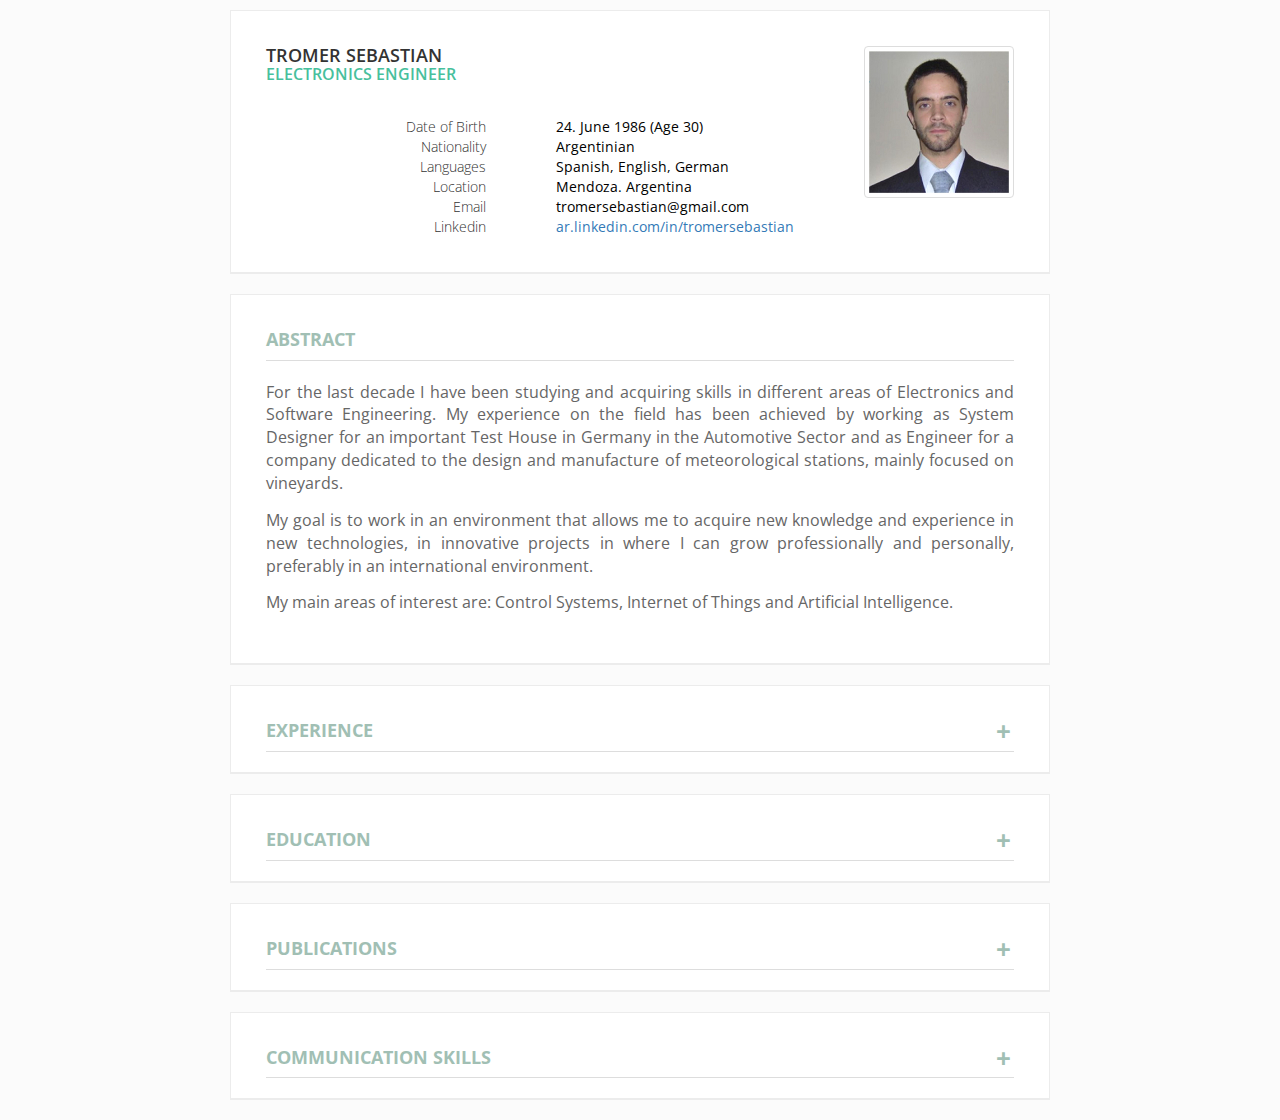
<file: index.html>
<!DOCTYPE html>
<html lang="en">
<head>
  <meta charset="utf-8">
  <meta http-equiv="X-UA-Compatible" content="IE=edge">
  <meta name="viewport" content="width=device-width, initial-scale=1.0">

  <title>Sebastian Tromer</title>

  <link rel="shortcut icon" href="img/favicon.ico" type="image/x-icon">
  <link rel="apple-touch-icon" href="img/favicon.png">

  <link rel="stylesheet" href="https://maxcdn.bootstrapcdn.com/bootstrap/3.3.4/css/bootstrap.min.css">
  <link rel="stylesheet" href="css/cv.css" type="text/css">
</head>
<body class="">
  <div class="container">
    <div class="section">
      <img class="me img-thumbnail" src="img/me.png" alt="Sebastián Tromer">
      <h1 id="me" class="name">TROMER SEBASTIAN</h1>
      <h2 class="degree">Electronics Engineer</h2>
      <p class="item">
        <span class="col-cv-left text-light">Date of Birth</span>
        <span class="col-cv-right text-black">24. June 1986 (Age 30)</span>
      </p>
      <p class="item">
        <span class="col-cv-left text-light">Nationality</span>
        <span class="col-cv-right text-black">Argentinian</span>
      </p>
      <p class="item">
        <span class="col-cv-left text-light">Languages</span>
        <span class="col-cv-right text-black">Spanish, English, German</span>
      </p>
      <p class="item">
        <span class="col-cv-left text-light">Location</span>
        <span class="col-cv-right text-black">Mendoza. Argentina</span>
      </p>
      <p class="item">
        <span class="col-cv-left text-light">Email</span>
        <span class="col-cv-right text-black">tromersebastian@gmail.com</span>
      </p>
      <p class="item print-only">
        <span class="col-cv-left text-light">Online CV</span>
        <span class="col-cv-right text-black"><a href="http://tromex.github.io">tromex.github.io</a></span>
      </p>
      <p class="item">
        <span class="col-cv-left text-light">Linkedin</span>
        <span class="col-cv-right text-black"><a href="http://ar.linkedin.com/in/tromersebastian" target="_blank">ar.linkedin.com/in/tromersebastian</a></span>
      </p>
    </div>

    <div class="section">
      <h1 id="abstract">Abstract</h1>
      <p class="text-justify">
        For the last decade I have been studying and acquiring skills in different areas
        of Electronics and Software Engineering. My experience on the field has been achieved by working
        as System Designer for an important Test House in Germany in the Automotive Sector and as Engineer
        for a company dedicated to the design and manufacture of meteorological stations, mainly focused on
        vineyards.
      </p>
      <p class="text-justify">
        My goal is to work in an environment that allows me to acquire new knowledge
        and experience in new technologies, in innovative projects in where I can grow
        professionally and personally, preferably in an international environment.
      </p>
      <p class="text-justify">
        My main areas of interest are: Control Systems, Internet of Things and Artificial Intelligence.
      </p>
    </div>

    <div class="section closed print-open">
      <h1 id="experience">Experience</h1>
      <button type="button" class="open print-none"></button>
      <div class="section-content">

      <div class="subsection">
        <h2 id="work">Work Experience</h2>
        <div class="project">
            <h3>System Designer</h3>
            <p class="company">C&S Group GmbH</p>
            <p class="date">August 2015 - Today</p>
            <p class="task">Upper Tester development (C++) for 100BASE-T1 / BroadR-Reach Interoperability Test System. Operating System: eCos 3.0</p>
            <p class="task">Driver development (C++) for 100BASE-T1 / BroadR-Reach PHYs and Switches.</p>
            <p class="task">100BASE-T1 / BroadR-Reach Interoperability Test Execution and Analysis of results.</p>
            <p class="task">Implementation of Log Analyzer (Python, SQLAlchemy).</p>
            <p class="task">Participation in the Technical Commitee TC11 for Ethernet switch requirements and qualification of the Open Alliance.</p>
            <p class="task">Test coordinator implementation (Python, Kivy) for "Ethernet ECU Conformance Testing" and "Ethernet Automotive Switches Testing" using IXIA tools.</p>
            <p class="task">ECU requirements for 100BASE-T1 and 100BASE-TX interfaces.</p>
            <p class="tech">C/C++, 100BASE-T1, Python, IxNetwork, IxANVL, Kivy, SQLAlchemy, gawk, git, Ubuntu.</p>
        </div>

        <div class="project">
            <h3>International border monitor</h3>
            <p class="company">Dirección Nacional de Vialidad (Universidad Tecnológica Nacional)</p>
            <p class="date">Dec 2014 - Apr 2015</p>
            <p class="task">Web application, for internal and public use, showing meteorological information and real-time camera photos across two international borders.</p>
            <p class="task">Database synchronization with 3rd party external application of meteorological stations.</p>
            <p class="tech">Python, Web2py, D3.js, Javascript, jQuery, git, MySQL, SQL Server 2008, HTML5, CSS3.</p>
        </div>

        <div class="project">
            <h3>Meteorological stations</h3>
            <p class="company">Innova Soluciones Informáticas S.R.L.</p>
            <p class="date">2010 – 2011 (7 months)</p>
            <p class="task">Improvements made on older hardware to reduce power consumption.</p>
            <p class="task">Communication of analog sensors data through RS485 to central board.</p>
            <p class="task">Communication of digitalized data to GSM/GPRS Telit modem.</p>
            <p class="task">Signal conditioning for PT100 Precision Temperature Sensor.</p>
            <p class="task">Project planning for development of ultrasonic anemometer.</p>
            <p class="task">Requirements paperwork in order to apply for Government funds. Funds succesfully received.</p>
            <p class="tech">Microchip PIC16F876A, MPLAB, MPASM, RS232, RS485, PT100.</p>
        </div>

        <div class="project">
            <h3>Electronic voting system</h3>
            <p class="company">Honorable Legislatura de Mendoza (Universidad Tecnológica Nacional)</p>
            <p class="date">2007 - 2010</p>
            <p class="task">Implemented voting system in C#.</p>
            <p class="task">Communication though RS232 with external voting Hardware.</p>
            <p class="task">Automatic generation of reports using Reporting Services.</p>
            <p class="task">Display in external screens using Adobe Flash.</p>
            <p class="task">2 Years of System maintenance.</p>
            <p class="tech">Microsoft Visual Studio, C#, Microsoft Reporting Services, Adobe flashscript, RS232.</p>
        </div>

        <div class="project">
            <h3>FAT16 implementation for SD cards in PIC16</h3>
            <p class="company">CEGA Electronics S.A.</p>
            <p class="date">2008</p>
            <p class="task">Interface with SD card using PIC MSCP module in SPI mode. Programmed in MPASM.</p>
            <p class="task">SD Formatting in FAT16. Creation and writing of files. Programmed in Microchip C18.</p>
            <p class="tech">Microchip PIC16F876A, MPLAB, MPASM, Microchip C18.</p>
        </div>
      </div> <!-- end of div.subsection -->

      <div class="subsection">
        <h2 id="research">Academic Research</h2>
        <div class="simplified">
            <h3>Implementation of an energy efficient indoor localization algorithm</h3>
            <h3>RED SIPIA (Wireless Sensor Network)</h3>
            <h3>Learning tool for IEEE 802.15.4</h3>
            <button type="button" class="btn btn-link more print-none">Click to see more information</button>
        </div>
        <div class="extended">
            <div class="project">
                <h3>Implementation of an energy efficient indoor localization algorithm</h3>
                <p class="company">Technische Universität Dresden</p>
                <p class="date">Sep 2009 - Feb 2010</p>
                <p class="task">Implementation of network layer, sinchronization module and two localization algorithms (WCL and MIN_MAX) over ATMEL Stack for IEEE 802.15.4 nodes.</p>
                <p class="task">From this and other subsequent work derived three international publications.</p>
                <p class="task">Studienarbeit defended in English. <strong>Note: 1.3</strong></p>
                <p class="tech">IEEE 802.15.4, ATMEL Stack, ANSI C, Dresden Elektronik Nodes, Netbeans IDE, Eclipse IDE.</p>
            </div>

            <div class="project">
                <h3>RED SIPIA (Wireless Sensor Network)</h3>
                <p class="company">WSN Group - GridTICs - Universidad Tecnológica Nacional</p>
                <p class="date">Mar 2010 - Nov 2012</p>
                <p class="task">Implementation of network layer, sinchronization module over ATMEL Stack for IEEE 802.15.4 nodes.</p>
                <p class="task">Sinchronization module optimized for low power consumption.</p>
                <p class="tech">IEEE 802.15.4, ATMEL Stack, Dresden Elektronik Nodes, Eclipse IDE, Subversion SVN, Linux.</p>
            </div>

            <div class="project">
                <h3>Learning tool for IEEE 802.15.4</h3>
                <p class="company">WSN Group - GridTICs - Universidad Tecnológica Nacional</p>
                <p class="date">Mar 2010 - Nov 2012</p>
                <p class="tech">Microsoft Visual Studio 2010, C#, IEEE 802.15.4, ATMEL Stack, Dresden Elektronik Nodes, Eclipse IDE.</p>
            </div>
        </div>
      </div> <!-- end of div.subsection -->

      <div class="subsection">
        <h2 id="others">Other Projects</h2>
        <div class="simplified">
            <h3>PIC Datalogger with SD card / FAT16 support</h3>
            <h3>Low speed Analog Datalogger through Ethernet</h3>
            <h3>1.5 MHz Analog signal capturer board</h3>
            <h3>Low frequency DSSS generator with PIC</h3>
            <h3>CESSNA C172P Automatic pilot for FlightGear simulator</h3>
            <h3>Neuroproductivo</h3>
            <button type="button" class="btn btn-link more print-none">Click to see more information</button>
        </div>
        <div class="extended">
            <div class="project">
                <h3>PIC Datalogger with SD card / FAT16 support</h3>
                <p class="company">Chair of Digital Techniques II</p>
                <p class="date">2007</p>
                <p class="tech">DirectX, C#, FFT, Microchip PIC16F876A, MPLAB, MPASM.</p>
            </div>

            <div class="project">
                <h3>Low speed Analog Datalogger through Ethernet</h3>
                <p class="company">Chair of Electronic Measurements I</p>
                <p class="date">2008</p>
                <p class="tech">PIC18F87J60, MikroC, Ethernet 10Mpbs, UDP, DirectX 9.0c, C#.</p>
            </div>

            <div class="project">
                <h3>1.5 MHz Analog signal capturer board</h3>
                <p class="company">Chair of Electronic Measurements II</p>
                <p class="date">2012</p>
                <p class="task">Analog signal conditioning circuit with 10 MSPS A/D Converter.</p>
                <p class="task">Attenuation circuit with protections. Programmable Gain Amplifier.</p>
                <p class="task">Passive Anti-aliasing filter of 1.5 MHz.</p>
                <p class="task">Interface designed to be commanded from FPGA board.</p>
            </div>

            <div class="project">
                <h3>Low frequency DSSS generator with PIC</h3>
                <p class="company">Chair of Applied Electronics III</p>
                <p class="date">2012</p>
                <p class="task">Project currently used in Applied Electronics III to give a practical introduction to DSSS in the university laboratory.</p>
                <p class="tech">PIC16F876A, MPLAB, MPASM, CadSoft EAGLE PCB Designer.</p>
            </div>

            <div class="project">
                <h3>CESSNA C172P Automatic pilot for FlightGear simulator</h3>
                <p class="company">Chair of Control Systems</p>
                <p class="date">2014</p>
                <p class="tech">FlightGear v2.12.1, Ziegler-Nichols PID tuning rules. Tyreus and Luyben PID tuning rules.</p>
            </div>
        </div>
      </div> <!-- end of div.subsection -->

      </div> <!-- End of div.section-content -->
    </div>

    <div class="section closed print-open">
      <h1 id="education">Education</h1>
      <button type="button" class="open print-none"></button>
      <div class="section-content">

        <div class="study">
            <h3>Electronics Engineer</h3>
            <p class="institution">Facultad Regional Mendoza - Universidad Tecnológica Nacional - Argentina</p>
            <p class="date">2004 - 2015</p>
        </div>

        <div class="study">
            <h3>Studienarbeit</h3>
            <p class="institution">Technische Universität Dresden - Germany</p>
            <p class="date">Sep 2009 - Feb 2010</p>
            <p class="info">Project: "Implementation of an energy efficient indoor localization algorithm"</p>
            <p class="info">Studienarbeit defended in English. <strong>Note: 1.3</strong></p>
        </div>

        <div class="study">
            <h3>German Course (B2.1 - B2.2)</h3>
            <p class="institution">Sociedad Goetheana de Mendoza (Goethe Institut Partner) - Argentina</p>
            <p class="date">2014</p>
        </div>

        <div class="study">
            <h3>German Course (B2.1)</h3>
            <p class="institution">Institute of Advanced Studies (TUDIAS) - TU Dresden - Germany</p>
            <p class="date">Sep 2009 - Feb 2010</p>
        </div>

      </div> <!-- End of div.section-content -->
    </div>

    <div class="section closed print-open">
      <h1 id="publications">Publications</h1>
      <button type="button" class="open print-none"></button>
      <div class="section-content">

      <div class="paper">
        <h3>Enabling Low-power Localization for Mobile Sensor Nodes</h3>
        <p class="company">IEEE - Indoor Positioning and Indoor Navigation (IPIN) 2010</p>
        <p class="link">Link: <a href="http://ieeexplore.ieee.org/xpl/freeabs_all.jsp?arnumber=5647932">Go to IEEE Xplore Digital Library</a></p>
      </div>

      <div class="paper">
        <h3>A Low-Power Scheme for Localization in Wireless Sensor Networks</h3>
        <p class="company">EUNICE'10 Proceedings of the 16th EUNICE/IFIP WG 6.6 conference on Networked services and applications: engineering, control and management / Editor: Springer-Verlag Berlin</p>
        <p class="link">Link: <a href="http://link.springer.com/chapter/10.1007%2F978-3-642-13971-0_26">Go to Springer Link</a></p>
      </div>

      <div class="paper">
        <h3>A High Configurable Protocol for Indoor Localization Systems</h3>
        <p class="company">IEEE - 2011 International Conference on Indoor Positioning and Indoor Navigation (IPIN)</p>
        <p class="link">Link: <a href="http://ieeexplore.ieee.org/xpl/articleDetails.jsp?tp=&arnumber=6071918&contentType=Conference+Publications&queryText%3DTromer%2C+S">Go to IEEE Xplore Digital Library</a></p>
      </div>

      </div> <!-- End of div.section-content -->
    </div>

    <div class="section closed print-open">
      <h1 id="languages">Communication skills</h1>
      <button type="button" class="open print-none"></button>
      <div class="section-content">

        <p class="item">
            <span class="col-cv-left text-light">Spanish</span>
            <span class="col-cv-right text-black">Mother tongue</span>
        </p>
        <p class="item">
            <span class="col-cv-left text-light">English</span>
            <span class="col-cv-right text-black">Professional working proficiency</span>
        </p>
        <p class="item">
            <span class="col-cv-left text-light">German</span>
            <span class="col-cv-right text-black">Working proficiency</span>
        </p>
      </div> <!-- End of div.section-content -->
    </div>
  </div>

  <script src="https://ajax.googleapis.com/ajax/libs/jquery/1.11.2/jquery.min.js"></script>
  <script src="https://maxcdn.bootstrapcdn.com/bootstrap/3.3.4/js/bootstrap.min.js"></script>
  <script src="js/jquery.ba-hashchange.min.js"></script>
  <script src="js/cv.js"></script>
</body>
</html>
</file>
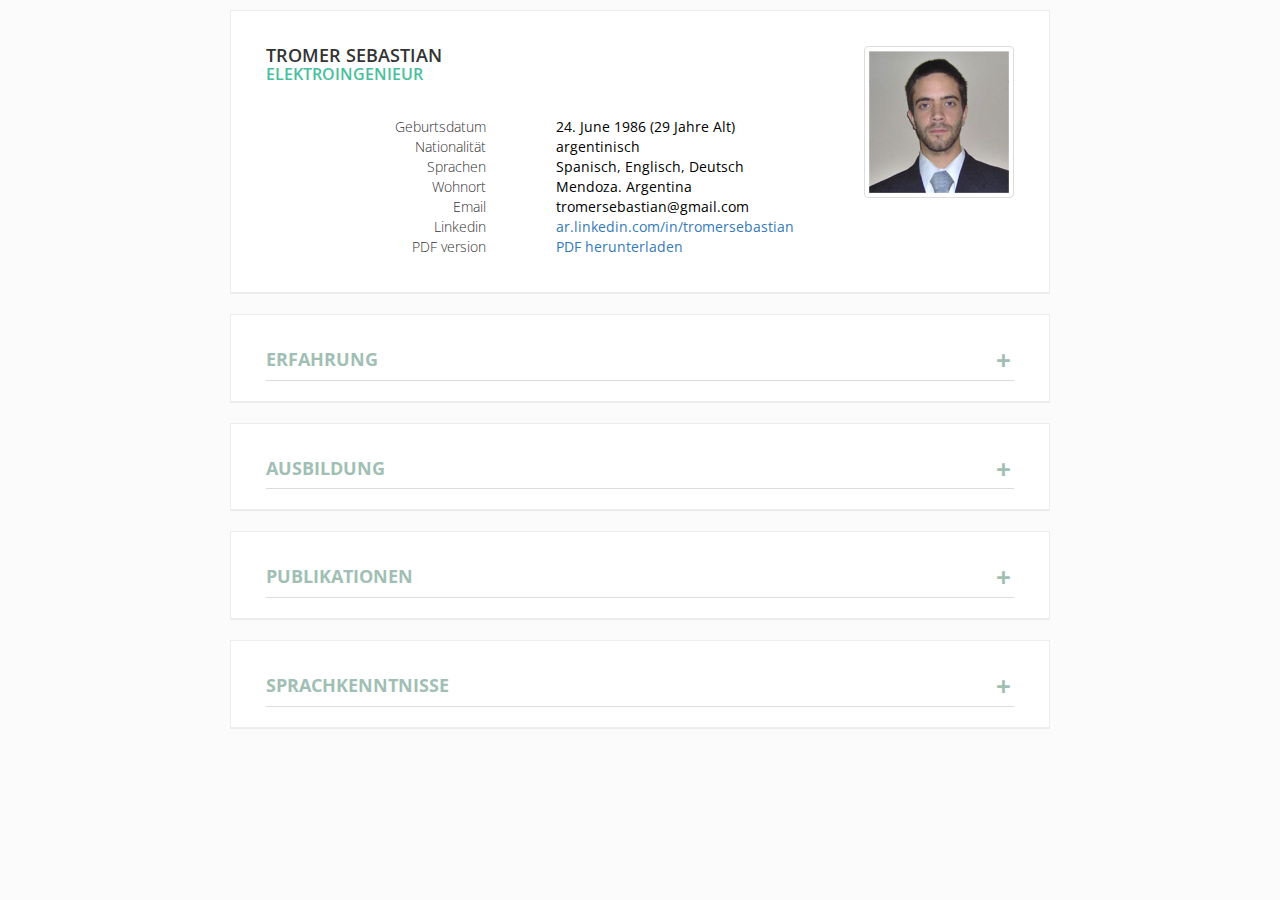
<file: index-de.html>
<!DOCTYPE html>
<html lang="en">
<head>
  <meta charset="utf-8">
  <meta http-equiv="X-UA-Compatible" content="IE=edge">
  <meta name="viewport" content="width=device-width, initial-scale=1.0">

  <title>Sebastian Tromer</title>

  <link rel="shortcut icon" href="img/favicon.ico" type="image/x-icon">
  <link rel="apple-touch-icon" href="img/favicon.png">

  <link rel="stylesheet" href="https://maxcdn.bootstrapcdn.com/bootstrap/3.3.4/css/bootstrap.min.css">
  <link rel="stylesheet" href="css/cv-de.css" type="text/css">
</head>
<body class="">
  <div class="container">
    <div class="section">
      <img class="me img-thumbnail" src="img/me.png" alt="Sebastián Tromer">
      <h1 id="me" class="name">TROMER SEBASTIAN</h1>
      <h2 class="degree">Elektroingenieur</h2>
      <p class="item">
        <span class="col-cv-left text-light">Geburtsdatum</span>
        <span class="col-cv-right text-black">24. June 1986 (29 Jahre Alt)</span>
      </p>
      <p class="item">
        <span class="col-cv-left text-light">Nationalität</span>
        <span class="col-cv-right text-black">argentinisch</span>
      </p>
      <p class="item">
        <span class="col-cv-left text-light">Sprachen</span>
        <span class="col-cv-right text-black">Spanisch, Englisch, Deutsch</span>
      </p>
      <p class="item">
        <span class="col-cv-left text-light">Wohnort</span>
        <span class="col-cv-right text-black">Mendoza. Argentina</span>
      </p>
      <p class="item">
        <span class="col-cv-left text-light">Email</span>
        <span class="col-cv-right text-black">tromersebastian@gmail.com</span>
      </p>
      <p class="item print-only">
        <span class="col-cv-left text-light">Online CV</span>
        <span class="col-cv-right text-black"><a href="http://tromex.github.io">tromex.github.io</a></span>
      </p>
      <p class="item">
        <span class="col-cv-left text-light">Linkedin</span>
        <span class="col-cv-right text-black"><a href="http://ar.linkedin.com/in/tromersebastian" target="_blank">ar.linkedin.com/in/tromersebastian</a></span>
      </p>
      <p class="item print-none">
        <span class="col-cv-left text-light">PDF version</span>
        <span class="col-cv-right text-black"><a href="pdf/cv.pdf">PDF herunterladen</a></span>
      </p>
    </div>
<!--
    <div class="section">
      <h1 id="abstract">Abstract</h1>
      <p class="text-justify">
        For the last decade I have been studying and acquiring skills in different areas
        of Electronics Engineering. My experience on the field has been achieved by working
        on different University projects with focus on software and hardware development.
      </p>
      <p class="text-justify">
        I also worked for 7 months as a Hardware and Firmware Engineer for a company
        dedicated to design and manufacture meteorological stations, mainly focused on
        vineyards.
      </p>
      <p class="text-justify">
        I can communicate fluently in English and I am currently working on my German skills.
        Due to the fact that I lived and studied in Germany for 6 months in context of a DAAD
        scholarship, I have given speeches and taken classes in English.
      </p>
      <p class="text-justify">
        My goal is to work in an environment that allows me to acquire new knowledge
        and experience in new technologies, in innovative projects in where I can grow
        professionally and personally, preferably in an international environment.
      </p>
      <p class="text-justify">
        My main areas of interest are: Control Systems, Internet of Things and Artificial Intelligence.
      </p>
    </div>
-->
    <div class="section closed print-open">
      <h1 id="experience">Erfahrung</h1>
      <button type="button" class="open print-none"></button>
      <div class="section-content">

      <div class="subsection">
        <h2 id="work">Berufserfahrung</h2>
        <div class="project">
            <h3>Internationale Grenze Monitor</h3>
            <p class="company">Dirección Nacional de Vialidad (Universidad Tecnológica Nacional)</p>
            <p class="date">Dec 2014 - Apr 2015</p>
            <p class="task">Web Anwendung, für die interne und öffentliche Nutzung, mit Wetterinformationen und Echtzeit-Kamera Bilder auf zwei internationale Grenzen.</p>
            <p class="task">Datenbank Synchronisation mit 3rd-Party externe Anwendung von Wetterstationen.</p>
            <p class="tech">Python, Web2py, D3.js, Javascript, jQuery, git, MySQL, SQL Server 2008, HTML5, CSS3.</p>
        </div>

        <div class="project">
            <h3>Wetterstationen</h3>
            <p class="company">Innova Soluciones Informáticas S.R.L.</p>
            <p class="date">2010 – 2011 (7 monate)</p>
            <p class="task">Verbesserungen auf älterer Hardware vorgenommen Stromverbrauch zu reduzieren.</p>
            <p class="task">Kommunikation der analogen Sensoren Daten über RS485 an zentrale Schaltung.</p>
            <p class="task">Kommunikation der digitalisierten Daten auf GSM / GPRS-Modem Telit.</p>
            <p class="task">Signalaufbereitung für PT100 Präzisionstemperatursensor.</p>
            <p class="tech">Microchip PIC16F876A, MPLAB, MPASM, RS232, RS485, PT100.</p>
        </div>

        <div class="project">
            <h3>Elektronischen Abstimmungsanlage</h3>
            <p class="company">Honorable Legislatura de Mendoza (Universidad Tecnológica Nacional)</p>
            <p class="date">2007 - 2010</p>
            <p class="task">Elektronischen Abstimmungsanlage Entwicklung im C#.</p>
            <p class="task">Kommunikation über RS232 mit externen Abstimmungs Hardware.</p>
            <p class="task">Automatische Generierung von Berichten mit Reporting Services.</p>
            <p class="task">Display in externen Bildschirmen mit Adobe Flash.</p>
            <p class="task">2 Jahre Wartung des Systems.</p>
            <p class="tech">Microsoft Visual Studio, C#, Microsoft Reporting Services, Adobe flashscript, RS232.</p>
        </div>

        <div class="project">
            <h3>FAT16-Implementierung für SD-Karten im PIC16</h3>
            <p class="company">CEGA Electronics S.A.</p>
            <p class="date">2008</p>
            <p class="task">Schnittstelle mit SD-Karte mit PIC MSCP-Modul in SPI-Modus. In MPASM programmiert.</p>
            <p class="task">SD Formatierung in FAT16. Kreation und Schreiben von Dateien. In Microchip C18 programmiert.</p>
            <p class="tech">Microchip PIC16F876A, MPLAB, MPASM, Microchip C18.</p>
        </div>
      </div> <!-- end of div.subsection -->

      <div class="subsection">
        <h2 id="research">Forschung</h2>
        <div class="simplified">
            <h3>Entwicklung einer energieeffiziente Indoor Lokalisierungsalgorithmus</h3>
            <h3>RED SIPIA (Drahtloses Sensornetzwerk)</h3>
            <h3>Lernwerkzeug für IEEE 802.15.4</h3>
            <button type="button" class="btn btn-link more print-none">Click to see more information</button>
        </div>
        <div class="extended">
            <div class="project">
                <h3>Entwicklung einer energieeffiziente Indoor Lokalisierungsalgorithmus</h3>
                <p class="company">Technische Universität Dresden</p>
                <p class="date">Sep 2009 - Feb 2010</p>
                <p class="task">Implementation of network layer, sinchronization module and two localization algorithms (WCL and MIN_MAX) over ATMEL Stack for IEEE 802.15.4 nodes.</p>
                <p class="task">From this and other subsequent work derived three international publications.</p>
                <p class="task">Studienarbeit defended in English. <strong>Note: 1.3</strong></p>
                <p class="tech">IEEE 802.15.4, ATMEL Stack, ANSI C, Dresden Elektronik Nodes, Netbeans IDE, Eclipse IDE.</p>
            </div>

            <div class="project">
                <h3>RED SIPIA (Drahtloses Sensornetzwek)</h3>
                <p class="company">WSN Group - GridTICs - Universidad Tecnológica Nacional</p>
                <p class="date">Mar 2010 - Nov 2012</p>
                <p class="task">Implementation of network layer, sinchronization module over ATMEL Stack for IEEE 802.15.4 nodes.</p>
                <p class="task">Sinchronization module optimized for low power consumption.</p>
                <p class="tech">IEEE 802.15.4, ATMEL Stack, Dresden Elektronik Nodes, Eclipse IDE, Subversion SVN, Linux.</p>
            </div>

            <div class="project">
                <h3>Lernwerkzeug für IEEE 802.15.4</h3>
                <p class="company">WSN Group - GridTICs - Universidad Tecnológica Nacional</p>
                <p class="date">Mar 2010 - Nov 2012</p>
                <p class="tech">Microsoft Visual Studio 2010, C#, IEEE 802.15.4, ATMEL Stack, Dresden Elektronik Nodes, Eclipse IDE.</p>
            </div>
        </div>
      </div> <!-- end of div.subsection -->

      <div class="subsection">
        <h2 id="others">Andere Projekte</h2>
        <div class="simplified">
            <h3>PIC Datenlogger mit SD-Karte / FAT16-Unterstützung</h3>
            <h3>Niedrige Drehzahl Analogdatenlogger über Ethernet</h3>
            <h3>1,5 MHz Analoge Signal Capture-Karte</h3>
            <h3>Niederfrequenz-DSSS-Generator mit PIC</h3>
            <h3>CESSNA C172P Autopilot für FlightGear-Simulator</h3>
            <h3>Neuroproductivo</h3>
            <button type="button" class="btn btn-link more print-none">Klicken Sie, um weitere Informationen zu sehen</button>
        </div>
        <div class="extended">
            <div class="project">
                <h3>PIC Datenlogger mit SD-Karte / FAT16-Unterstützung</h3>
                <p class="company">Chair of Digital Techniques II</p>
                <p class="date">2007</p>
                <p class="tech">DirectX, C#, FFT, Microchip PIC16F876A, MPLAB, MPASM.</p>
            </div>

            <div class="project">
                <h3>Niedrige Drehzahl Analogdatenlogger über Ethernet</h3>
                <p class="company">Chair of Electronic Measurements I</p>
                <p class="date">2008</p>
                <p class="tech">PIC18F87J60, MikroC, Ethernet 10Mpbs, UDP, DirectX 9.0c, C#.</p>
            </div>

            <div class="project">
                <h3>1,5 MHz Analoge Signal Capture-Karte</h3>
                <p class="company">Chair of Electronic Measurements II</p>
                <p class="date">2012</p>
                <p class="task">Analog signal conditioning circuit with 10 MSPS A/D Converter.</p>
                <p class="task">Attenuation circuit with protections. Programmable Gain Amplifier.</p>
                <p class="task">Passive Anti-aliasing filter of 1.5 MHz.</p>
                <p class="task">Interface designed to be commanded from FPGA board.</p>
            </div>

            <div class="project">
                <h3>Niederfrequenz-DSSS-Generator mit PIC</h3>
                <p class="company">Chair of Applied Electronics III</p>
                <p class="date">2012</p>
                <p class="task">Project currently used in Applied Electronics III to give a practical introduction to DSSS in the university laboratory.</p>
                <p class="tech">PIC16F876A, MPLAB, MPASM, CadSoft EAGLE PCB Designer.</p>
            </div>

            <div class="project">
                <h3>CESSNA C172P Autopilot für FlightGear-Simulator</h3>
                <p class="company">Chair of Control Systems</p>
                <p class="date">2014</p>
                <p class="tech">FlightGear v2.12.1, Ziegler-Nichols PID tuning rules. Tyreus and Luyben PID tuning rules.</p>
            </div>

            <div class="project">
                <h3>Neuroproductivo</h3>
                <p class="company">Personal Entrepreneurship</p>
                <p class="date">2013</p>
                <p class="tech">Python, Web2py, AngularJS, RESTful API, Google App Engine, HTML5, CSS3, Bootstrap 3.</p>
            </div>
        </div>
      </div> <!-- end of div.subsection -->

      </div> <!-- End of div.section-content -->
    </div>

    <div class="section closed print-open">
      <h1 id="education">Ausbildung</h1>
      <button type="button" class="open print-none"></button>
      <div class="section-content">

        <div class="study">
            <h3>Ingenieurwesen in Elektronik</h3>
            <p class="institution">Regionalfakultät Mendoza - Nationale Technische Hochschule - Argentinien</p>
            <p class="date">2004 - 2015</p>
        </div>

        <div class="study">
            <h3>Studienarbeit</h3>
            <p class="institution">Technische Universität Dresden - Deutschland</p>
            <p class="date">Sep 2009 - Feb 2010</p>
            <p class="info">Projekt: "Implementation of an energy efficient indoor localization algorithm"</p>
            <p class="info">Studienarbeit verteidigt auf Englisch. <strong>Note: 1.3</strong></p>
        </div>

        <div class="study">
            <h3>Deutsch Kurs (B2.1 - B2.2)</h3>
            <p class="institution">Sociedad Goetheana de Mendoza (Goethe Institut Partner) - Argentinien</p>
            <p class="date">2014</p>
        </div>

        <div class="study">
            <h3>Deutsch Kurs (B2.1)</h3>
            <p class="institution">Institute of Advanced Studies (TUDIAS) - TU Dresden - Deutschland</p>
            <p class="date">Sep 2009 - Feb 2010</p>
        </div>

      </div> <!-- End of div.section-content -->
    </div>

    <div class="section closed print-open">
      <h1 id="publications">Publikationen</h1>
      <button type="button" class="open print-none"></button>
      <div class="section-content">

      <div class="paper">
        <h3>Enabling Low-power Localization for Mobile Sensor Nodes</h3>
        <p class="company">IEEE - Indoor Positioning and Indoor Navigation (IPIN) 2010</p>
        <p class="link">Link: <a href="http://ieeexplore.ieee.org/xpl/freeabs_all.jsp?arnumber=5647932">zum IEEE Xplore Digital Library</a></p>
      </div>

      <div class="paper">
        <h3>A Low-Power Scheme for Localization in Wireless Sensor Networks</h3>
        <p class="company">EUNICE'10 Proceedings of the 16th EUNICE/IFIP WG 6.6 conference on Networked services and applications: engineering, control and management / Editor: Springer-Verlag Berlin</p>
        <p class="link">Link: <a href="http://link.springer.com/chapter/10.1007%2F978-3-642-13971-0_26">zum Springer Link</a></p>
      </div>

      <div class="paper">
        <h3>A High Configurable Protocol for Indoor Localization Systems</h3>
        <p class="company">IEEE - 2011 International Conference on Indoor Positioning and Indoor Navigation (IPIN)</p>
        <p class="link">Link: <a href="http://ieeexplore.ieee.org/xpl/articleDetails.jsp?tp=&arnumber=6071918&contentType=Conference+Publications&queryText%3DTromer%2C+S">zum IEEE Xplore Digital Library</a></p>
      </div>

      </div> <!-- End of div.section-content -->
    </div>

    <div class="section closed print-open">
      <h1 id="languages">Sprachkenntnisse</h1>
      <button type="button" class="open print-none"></button>
      <div class="section-content">

        <p class="item">
            <span class="col-cv-left text-light">Spanisch</span>
            <span class="col-cv-right text-black">Muttersprache</span>
        </p>
        <p class="item">
            <span class="col-cv-left text-light">Englisch</span>
            <span class="col-cv-right text-black">Fließend in Wort und Schrift</span>
        </p>
        <p class="item">
            <span class="col-cv-left text-light">Deutsch</span>
            <span class="col-cv-right text-black">Gute kenntnisse (B2)</span>
        </p>
      </div> <!-- End of div.section-content -->
    </div>
  </div>

  <script src="https://ajax.googleapis.com/ajax/libs/jquery/1.11.2/jquery.min.js"></script>
  <script src="https://maxcdn.bootstrapcdn.com/bootstrap/3.3.4/js/bootstrap.min.js"></script>
  <script src="js/jquery.ba-hashchange.min.js"></script>
  <script src="js/cv.js"></script>
</body>
</html>
</file>
<file: css/cv.css>
@import url('http://fonts.googleapis.com/css?family=Open+Sans:400,300,400italic,600,700');
body {
  background-color: #FBFBFB;
  font-family: 'Open Sans', sans-serif;
}
body div.container {
  width: 850px;
}
@media (max-width: 860px) {
  body div.container {
    width: 100%;
  }
}
#me {
  font-size: 18px;
  font-weight: 600;
  color: #333;
  border: 0px;
  text-transform: uppercase;
  margin: 0px;
  padding: 0px;
}
img.me {
  width: 150px;
  float: right;
}
.text-light {
  font-weight: 300;
}
.text-black {
  color: #000;
}
div.section {
  position: relative;
  border-width: 1px 1px 2px;
  border-style: solid;
  border-color: #ECECEC;
  border-image: none;
  background-color: #FFF;
  margin: 10px 0px 20px;
  padding: 35px;
}
div.section.closed {
  padding-bottom: 0px;
}
div.section.closed button.open:before {
  content: '+';
}
div.section.closed div.section-content {
  display: none;
}
div.section button.open {
  position: absolute;
  top: 26px;
  left: 0px;
  width: 100%;
  text-align: right;
  padding-right: 38px;
  border: none;
  background-color: transparent;
  font-size: 26px;
  text-transform: uppercase;
  font-weight: 700;
  color: #A1BFB4;
}
div.section button.open:before {
  content: '-';
}
div.section p.text-justify {
  font-size: 16px;
  color: #666;
  margin-bottom: 14px;
}
div.section p.item {
  margin-bottom: 0px;
}
div.section p.item span.col-cv-left {
  width: 220px;
  text-align: right;
  float: left;
}
@media (max-width: 768px) {
  div.section p.item span.col-cv-left {
    width: 110px;
  }
}
div.section p.item span.col-cv-right {
  padding-left: 70px;
}
div.section h1 {
  font-size: 18px;
  text-transform: uppercase;
  margin: 0px auto 20px;
  font-weight: 700;
  border-bottom: 1px solid #DDD;
  padding-bottom: 10px;
  color: #A1BFB4;
}
div.section h2 {
  text-transform: uppercase;
  line-height: 30px;
  font-size: 16px;
  font-weight: 500;
  color: #47c09d;
}
div.section h2.degree {
  line-height: 16px;
  margin: 0px;
  margin-bottom: 35px;
  font-weight: 600;
}
div.section div.subsection div.simplified h3 {
  font-size: 14px;
  padding-left: 10px;
  margin-top: 2px;
  font-weight: 600;
}
div.section div.subsection div.simplified h3:before {
  content: '- ';
}
div.section div.subsection div.simplified button.more {
  margin-left: 30px;
}
div.section div.subsection div.extended {
  display: none;
}
div.section div.subsection.extended div.simplified {
  display: none;
}
div.section div.subsection.extended div.extended {
  display: block;
}
div.section div.project h3,
div.section div.paper h3,
div.section div.study h3 {
  font-size: 20px;
  font-weight: 600;
  margin-bottom: 2px;
}
div.section div.project p.company,
div.section div.paper p.company,
div.section div.study p.company,
div.section div.project p.institution,
div.section div.paper p.institution,
div.section div.study p.institution {
  color: #666;
  font-style: italic;
  margin-bottom: 0px;
}
div.section div.project p.link,
div.section div.paper p.link,
div.section div.study p.link {
  margin-top: 5px;
}
div.section div.project p.task,
div.section div.paper p.task,
div.section div.study p.task,
div.section div.project p.info,
div.section div.paper p.info,
div.section div.study p.info {
  margin-left: 30px;
  margin-bottom: 0px;
}
div.section div.project p.task:before,
div.section div.paper p.task:before,
div.section div.study p.task:before,
div.section div.project p.info:before,
div.section div.paper p.info:before,
div.section div.study p.info:before {
  content: '- ';
}
div.section div.project p.tech,
div.section div.paper p.tech,
div.section div.study p.tech {
  margin-left: 30px;
  margin-top: 5px;
}
div.section div.project p.tech:before,
div.section div.paper p.tech:before,
div.section div.study p.tech:before {
  content: '- Technologies: ';
  font-weight: 700;
}
.print-only {
  display: none;
}
body.print {
  background-color: #FFF;
}
body.print .print-none {
  display: none !important;
}
body.print .print-only {
  display: block;
}
body.print div.section {
  border: 0px;
  padding-bottom: 0px;
}
body.print div.section.closed.print-open div.section-content {
  display: block;
}
body.print div.section div.subsection div.simplified,
body.print div.section div.subsection.extended div.simplified {
  display: block;
}
body.print div.section div.subsection div.extended,
body.print div.section div.subsection.extended div.extended {
  display: none;
}
body.print div.section h3 {
  font-size: 18px;
}
body.print p.text-justify {
  font-size: 14px;
}
</file>
<file: css/cv-de.css>
@import url('http://fonts.googleapis.com/css?family=Open+Sans:400,300,400italic,600,700');
body {
  background-color: #FBFBFB;
  font-family: 'Open Sans', sans-serif;
}
body div.container {
  width: 850px;
}
@media (max-width: 860px) {
  body div.container {
    width: 100%;
  }
}
#me {
  font-size: 18px;
  font-weight: 600;
  color: #333;
  border: 0px;
  text-transform: uppercase;
  margin: 0px;
  padding: 0px;
}
img.me {
  width: 150px;
  float: right;
}
.text-light {
  font-weight: 300;
}
.text-black {
  color: #000;
}
div.section {
  position: relative;
  border-width: 1px 1px 2px;
  border-style: solid;
  border-color: #ECECEC;
  border-image: none;
  background-color: #FFF;
  margin: 10px 0px 20px;
  padding: 35px;
}
div.section.closed {
  padding-bottom: 0px;
}
div.section.closed button.open:before {
  content: '+';
}
div.section.closed div.section-content {
  display: none;
}
div.section button.open {
  position: absolute;
  top: 26px;
  left: 0px;
  width: 100%;
  text-align: right;
  padding-right: 38px;
  border: none;
  background-color: transparent;
  font-size: 26px;
  text-transform: uppercase;
  font-weight: 700;
  color: #A1BFB4;
}
div.section button.open:before {
  content: '-';
}
div.section p.text-justify {
  font-size: 16px;
  color: #666;
  margin-bottom: 14px;
}
div.section p.item {
  margin-bottom: 0px;
}
div.section p.item span.col-cv-left {
  width: 220px;
  text-align: right;
  float: left;
}
@media (max-width: 768px) {
  div.section p.item span.col-cv-left {
    width: 110px;
  }
}
div.section p.item span.col-cv-right {
  padding-left: 70px;
}
div.section h1 {
  font-size: 18px;
  text-transform: uppercase;
  margin: 0px auto 20px;
  font-weight: 700;
  border-bottom: 1px solid #DDD;
  padding-bottom: 10px;
  color: #A1BFB4;
}
div.section h2 {
  text-transform: uppercase;
  line-height: 30px;
  font-size: 16px;
  font-weight: 500;
  color: #47c09d;
}
div.section h2.degree {
  line-height: 16px;
  margin: 0px;
  margin-bottom: 35px;
  font-weight: 600;
}
div.section div.subsection div.simplified h3 {
  font-size: 14px;
  padding-left: 10px;
  margin-top: 2px;
  font-weight: 600;
}
div.section div.subsection div.simplified h3:before {
  content: '- ';
}
div.section div.subsection div.simplified button.more {
  margin-left: 30px;
}
div.section div.subsection div.extended {
  display: none;
}
div.section div.subsection.extended div.simplified {
  display: none;
}
div.section div.subsection.extended div.extended {
  display: block;
}
div.section div.project h3,
div.section div.paper h3,
div.section div.study h3 {
  font-size: 20px;
  font-weight: 600;
  margin-bottom: 2px;
}
div.section div.project p.company,
div.section div.paper p.company,
div.section div.study p.company,
div.section div.project p.institution,
div.section div.paper p.institution,
div.section div.study p.institution {
  color: #666;
  font-style: italic;
  margin-bottom: 0px;
}
div.section div.project p.link,
div.section div.paper p.link,
div.section div.study p.link {
  margin-top: 5px;
}
div.section div.project p.task,
div.section div.paper p.task,
div.section div.study p.task,
div.section div.project p.info,
div.section div.paper p.info,
div.section div.study p.info {
  margin-left: 30px;
  margin-bottom: 0px;
}
div.section div.project p.task:before,
div.section div.paper p.task:before,
div.section div.study p.task:before,
div.section div.project p.info:before,
div.section div.paper p.info:before,
div.section div.study p.info:before {
  content: '- ';
}
div.section div.project p.tech,
div.section div.paper p.tech,
div.section div.study p.tech {
  margin-left: 30px;
  margin-top: 5px;
}
div.section div.project p.tech:before,
div.section div.paper p.tech:before,
div.section div.study p.tech:before {
  content: '- Technologien: ';
  font-weight: 700;
}
.print-only {
  display: none;
}
body.print {
  background-color: #FFF;
}
body.print .print-none {
  display: none !important;
}
body.print .print-only {
  display: block;
}
body.print div.section {
  border: 0px;
  padding-bottom: 0px;
}
body.print div.section.closed.print-open div.section-content {
  display: block;
}
body.print div.section div.subsection div.simplified,
body.print div.section div.subsection.extended div.simplified {
  display: block;
}
body.print div.section div.subsection div.extended,
body.print div.section div.subsection.extended div.extended {
  display: none;
}
body.print div.section h3 {
  font-size: 18px;
}
body.print p.text-justify {
  font-size: 14px;
}
</file>
